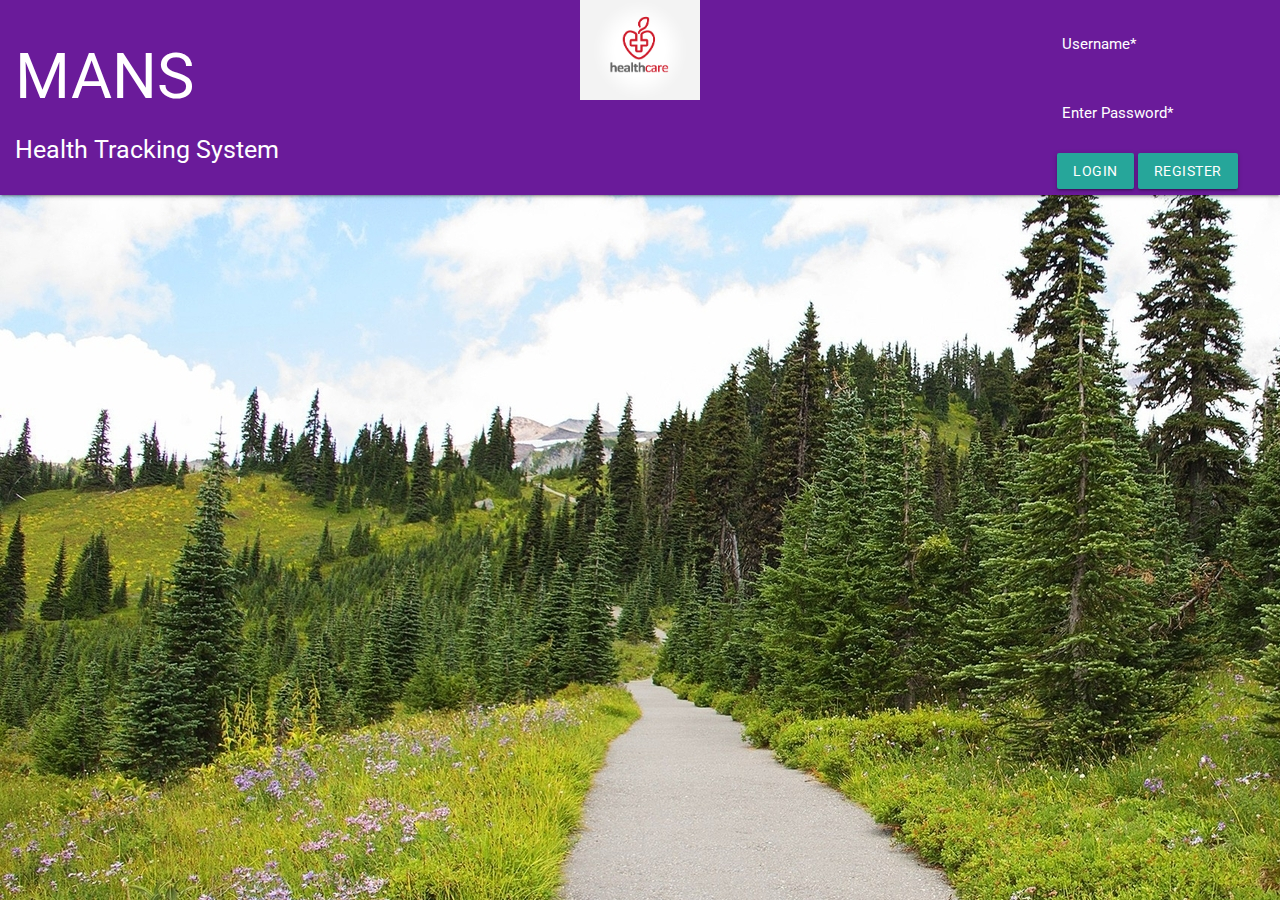
<file: Views/index.html>
<!DOCTYPE html>
<!--[if lt IE 7]>      <html class="no-js lt-ie9 lt-ie8 lt-ie7"> <![endif]-->
<!--[if IE 7]>         <html class="no-js lt-ie9 lt-ie8"> <![endif]-->
<!--[if IE 8]>         <html class="no-js lt-ie9"> <![endif]-->
<!--[if gt IE 8]><!--> 
    <html class="no-js"> <!--<![endif]-->
    <head>
        <meta charset="utf-8">
        <meta http-equiv="X-UA-Compatible" content="IE=edge">
        <title>Clinitian Management Portal</title>
        <meta name="description" content="">
        <meta name="viewport" content="width=device-width, initial-scale=1">
        <link rel="stylesheet" href="">

<!-- Google Fonts -->
<link href="https://fonts.googleapis.com/css?family=Roboto:400,700&subset=latin,cyrillic-ext" rel="stylesheet" type="text/css">
<link href="https://fonts.googleapis.com/icon?family=Material+Icons" rel="stylesheet" type="text/css">

<!-- Compiled and minified CSS -->
<link rel="stylesheet" href="https://cdnjs.cloudflare.com/ajax/libs/materialize/1.0.0/css/materialize.min.css">


</head>
    <body style="background-image: url('../assests/images/bg.jpg');"> 
        <!--[if lt IE 7]>
            <p class="browsehappy">You are using an <strong>outdated</strong> browser. Please <a href="#">upgrade your browser</a> to improve your experience.</p>
        <![endif]-->

        <nav style="height: 13em;">
            <div class="nav-wrapper purple darken-3">
                <!--Logo Credits: https://www.brandcrowd.com/logo-design/details/28933-->
                <a href="#!" class="brand-logo center">
                    <img src="../assests/images/logo.jpg" height="100em" width="120em">
                </a>
                <ul class="hide-on-med-and-down">
                    <li class="left">
                        <a href="index.html">
                            <h1>MANS</h1>
                            <h5>  Health Tracking System</h5>
                        </a>
                    </li>
                    <li class="right" style="margin-right: 1em;">
                        <form>                              
                            <div class="input-field inline">
                                <input id="last_name" type="text" class="validate">
                                <label for="last_name" style="color: white;">Username*</label>
                            </div>
                            <br />
                            <div class="input-field inline">
                                <input id="password" type="password" class="validate">
                                <label for="password" style="color: white;">Enter Password*</label>
                            </div>  
                            <div class="card-action">
                                <button class="btn waves-effect waves-light" type="submit" name="action">Login
                                    <i class="material-icons">send</i>
                                </button>
                                <!-- Modal Trigger -->
                                <button data-target="modal1" align="center" 
                                    class="btn modal-trigger waves-effect waves-light">Register</button>
                         </form>
                    </li> 
                </ul>
            </div>
        </nav>

        <!-- Modal Structure -->
        <div id="modal1" class="modal">
            <div class="modal-content">
                <h4>Register</h4>
                <form>
                    <div class="input-field inline">
                        <input id="username" type="text" class="validate">
                        <label for="Username">Enter Username*</label>
                        <span class="helper-text" data-error="wrong" data-success="right">Helper text</span>
                    </div>
                    <div class="input-field inline">
                        <input id="password" type="password" class="validate">
                        <label for="Password">Enter Password*</label>
                        <span class="helper-text" data-error="wrong" data-success="right">Helper text</span>
                    </div>
                    <div class="input-field inline">
                        <input id="password" type="password" class="validate">
                        <label for="Password">Confirm Password*</label>
                        <span class="helper-text" data-error="wrong" data-success="right">Helper text</span>
                    </div>
                    <p>
                        <label>
                            <input class="with-gap" name="group1" type="radio" checked />
                            <span>Doctor</span>
                        </label>
                    </p>
                    <p>
                        <label>
                            <input class="with-gap" name="group1" type="radio" />
                            <span>Nurse</span>
                        </label>
                    </p>
                    <button class="btn waves-effect waves-light" type="submit" name="action">Submit
                        <i class="material-icons right">send</i>
                    </button>
                        <button class="btn modal-close waves-effect waves-green" type="submit">
                            Reset <i class="material-icons bottom">cancel</i>
                        </button>
                </form>
            </div>
        </div>

        <!-- Jquery Core Js -->
        <script src="../assests/jquery/jquery.min.js"></script>

        <!--Custom JS-->
        <script src="../assests/js/custom.js"></script>

        <!-- Compiled and minified JavaScript -->
        <script src="https://cdnjs.cloudflare.com/ajax/libs/materialize/1.0.0/js/materialize.min.js"></script>

    </body>
</html>
</file>
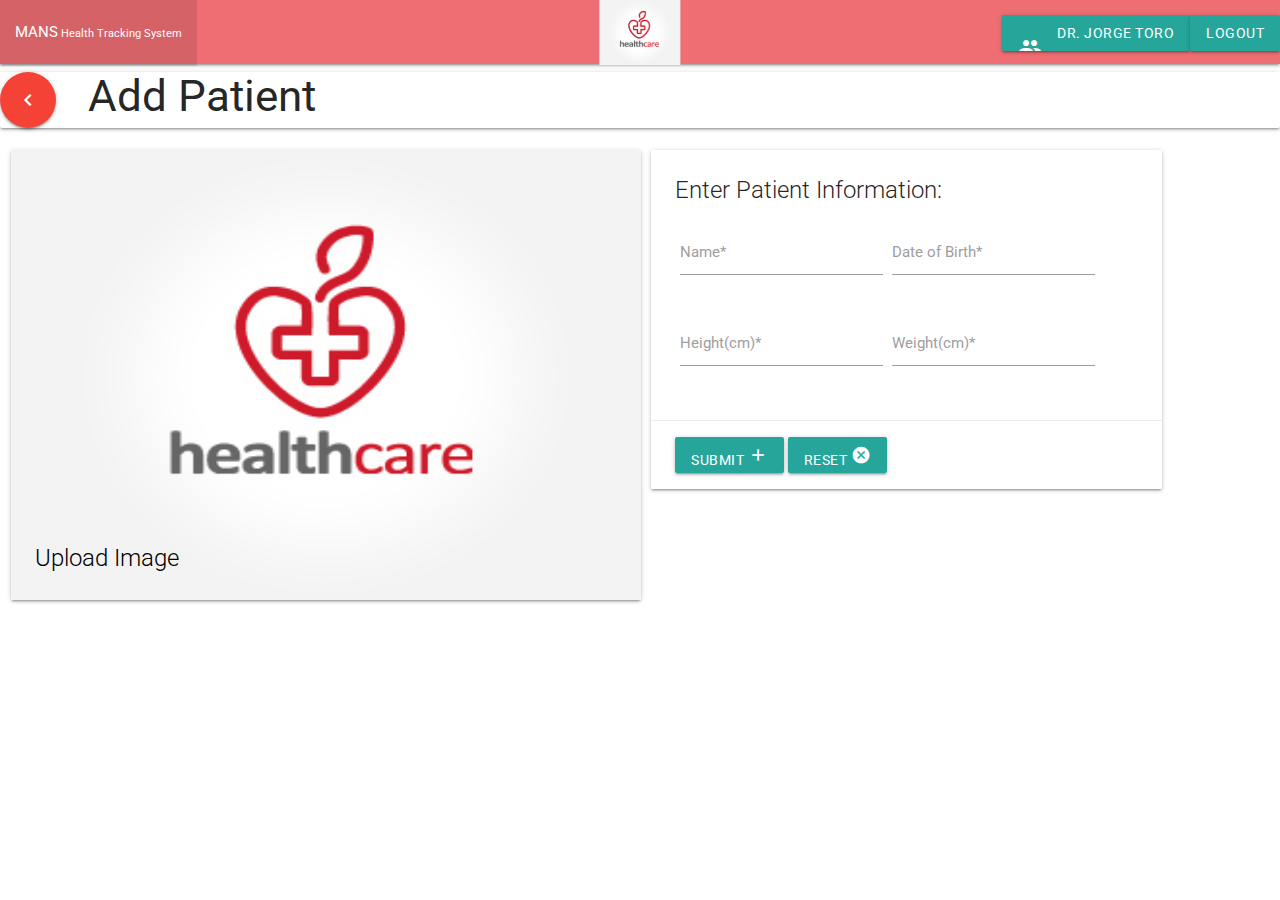
<file: Views/addpatient.html>
<!DOCTYPE html>
<!--[if lt IE 7]>      <html class="no-js lt-ie9 lt-ie8 lt-ie7"> <![endif]-->
<!--[if IE 7]>         <html class="no-js lt-ie9 lt-ie8"> <![endif]-->
<!--[if IE 8]>         <html class="no-js lt-ie9"> <![endif]-->
<!--[if gt IE 8]><!-->
<html class="no-js">
<!--<![endif]-->

<head>
    <meta charset="utf-8">
    <meta http-equiv="X-UA-Compatible" content="IE=edge">
    <title></title>
    <meta name="description" content="">
    <meta name="viewport" content="width=device-width, initial-scale=1">
    <link rel="stylesheet" href="">

    <!-- Google Fonts -->
    <link href="https://fonts.googleapis.com/css?family=Roboto:400,700&subset=latin,cyrillic-ext" rel="stylesheet" type="text/css">
    <link href="https://fonts.googleapis.com/icon?family=Material+Icons" rel="stylesheet" type="text/css">

    <!-- Compiled and minified CSS -->
    <link rel="stylesheet" href="https://cdnjs.cloudflare.com/ajax/libs/materialize/1.0.0/css/materialize.min.css">


</head>

<body>
    <!--[if lt IE 7]>
            <p class="browsehappy">You are using an <strong>outdated</strong> browser. Please <a href="#">upgrade your browser</a> to improve your experience.</p>
        <![endif]-->

    <nav>
        <div class="nav-wrapper">
            <!--Logo Credits: https://www.brandcrowd.com/logo-design/details/28933-->
            <a href="#!" class="brand-logo center"><img src="../assests/images/logo.jpg" height="65em"></a>
            <ul class="hide-on-med-and-down">
                <li class="left">
                    <a href="index.html">MANS<small> Health Tracking System</small></a>
                </li>
            </ul>
            <ul class="hide-on-med-and-down right">
                <li>
                    <button class="btn waves-effect waves-light" type="submit" name="logout">
                        Dr. Jorge Toro
                        <i class="material-icons left">group</i>
                    </button>
                </li>
                <li>
                    <button class="btn waves-effect waves-light" type="submit" name="logout">
                        Logout<i class="material-icons bottom">keyboard_tab</i>
                    </button>
                </li>
            </ul>
        </div>
    </nav>

    <div class="col s12 m7">
        <div class="card horizontal">
            <div class="card-stacked">
                <i class="material-icons">
                    <a class="btn-floating btn-large waves-effect waves-light red">
                        <i class="material-icons">chevron_left</i>
                    </a>
                </i>
                <h3 style="position: absolute;margin-left: 2em;margin-top: 0em;">Add Patient</h3>
            </div>
        </div>
    </div>

    <div class="row">
        <div class="col s12 m6">
            <div class="card" style="width: 42em; color: black;">
                <div class="card-image">
                    <img src="../assests/images/logo.jpg" style="height: 30em;">
                    <span class="card-title" style="color: black;">Upload Image</span>
                </div>
            </div>
        </div>

        <div class="col s4 m5">
            <div class="card darken-1">
                <div class="card-content">
                    <span class="card-title">Enter Patient Information:</span>
                    <form>
                        <div class="input-field inline">
                            <input id="name" type="text" class="validate">
                            <label for="name">Name*</label>
                        </div>
                        <div class="input-field inline">
                            <input type="text" class="datepicker">
                            <label for="dob" style="width: 13em;">Date of Birth*</label>
                        </div>
                        <div class="input-field inline">
                            <input id="height" type="number" class="validate">
                            <label for="height">Height(cm)*</label>
                        </div>
                        <div class="input-field inline">
                            <input id="weight" type="number" class="validate">
                            <label for="weight">Weight(cm)*</label>
                        </div>
                    </form>
                </div>
                <div class="card-action">
                    <button class="btn waves-effect waves-light" type="submit" name="add">
                        Submit <i class="material-icons bottom">add</i>
                    </button>
                    <button class="btn waves-effect waves-light" type="submit" name="reset">
                        Reset <i class="material-icons bottom">cancel</i>
                    </button>
                </div>
            </div>
        </div>

    </div>





    <!-- Jquery Core Js -->
    <script src="../assests/jquery/jquery.min.js"></script>

    <!-- Compiled and minified JavaScript -->
    <script src="https://cdnjs.cloudflare.com/ajax/libs/materialize/1.0.0/js/materialize.min.js"></script>

    <!--Custom JS-->
    <script src="../assests/js/custom.js"></script>

</body>

</html>
</file>
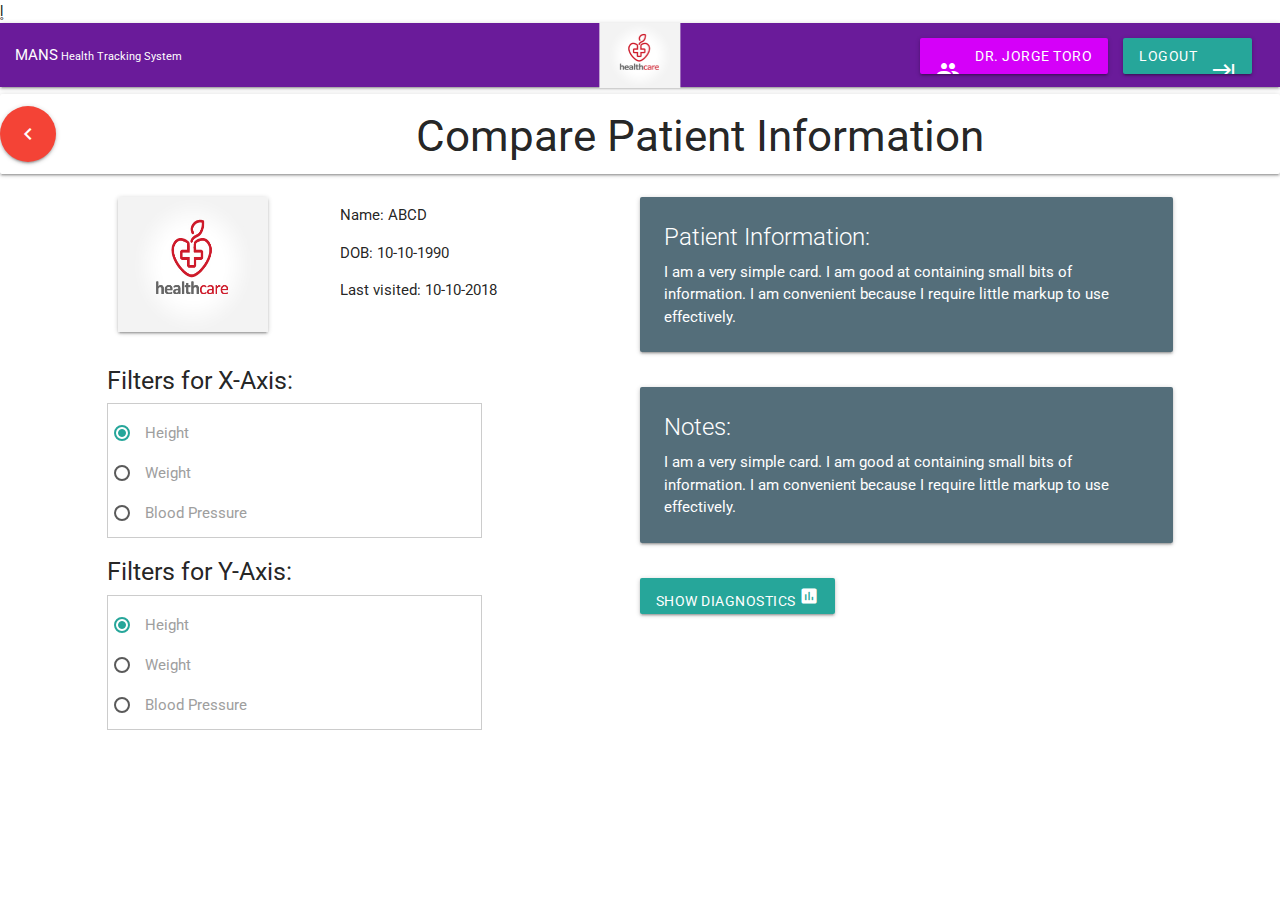
<file: Views/comparision.html>
<!DOCTYPE html>
<!--[if lt IE 7]>      <html class="no-js lt-ie9 lt-ie8 lt-ie7"> <![endif]-->
<!--[if IE 7]>         <html class="no-js lt-ie9 lt-ie8"> <![endif]-->
<!--[if IE 8]>         <html class="no-js lt-ie9"> <![endif]-->
<!--[if gt IE 8]><!-->
<html class="no-js">
<!--<![endif]-->

<head>
    <meta charset="utf-8">
    <meta http-equiv="X-UA-Compatible" content="IE=edge">
    <title></title>
    <meta name="description" content="">
    <meta name="viewport" content="width=device-width, initial-scale=1">
    <link rel="stylesheet" href="">

    <!-- Google Fonts -->
    <link href="https://fonts.googleapis.com/css?family=Roboto:400,700&subset=latin,cyrillic-ext" rel="stylesheet" type="text/css">
    <link href="https://fonts.googleapis.com/icon?family=Material+Icons" rel="stylesheet" type="text/css">

    <!-- Compiled and minified CSS -->
    <link rel="stylesheet" href="https://cdnjs.cloudflare.com/ajax/libs/materialize/1.0.0/css/materialize.min.css">

    <!--Custom CSS-->
l̥    <link rel="stylesheet" href="../assests/css/customstyle.css">

</head>

<body>
    <!--[if lt IE 7]>
            <p class="browsehappy">You are using an <strong>outdated</strong> browser. Please <a href="#">upgrade your browser</a> to improve your experience.</p>
        <![endif]-->

    <nav>
        <div class="nav-wrapper purple darken-3">
            <!--Logo Credits: https://www.brandcrowd.com/logo-design/details/28933-->
            <a href="#!" class="brand-logo center"><img src="../assests/images/logo.jpg" height="65em"></a>
            <ul class="hide-on-med-and-down">
                <li class="left">
                    <a href="index.html">MANS<small> Health Tracking System</small></a>
                </li>
            </ul>
            <ul class="hide-on-med-and-down right">
                <li style="margin-right:1em;">
                    <button class="btn waves-effect waves-light purple accent-3" type="submit" name="logout">
                        <i class="material-icons left">group</i> Dr. Jorge Toro
                    </button>
                </li>
                <li>
                    <button class="btn waves-effect waves-light" type="submit" name="logout" style="margin-right: 2em;">
                        Logout <i class="material-icons right">keyboard_tab</i>
                    </button>
                </li>
            </ul>
        </div>
    </nav>

    <div class="col s16 m12">
        <div class="card horizontal">
            <div class="card-stacked">
                <i class="material-icons" style="padding-top:0.5em;padding-bottom:0.5em;">
                    <a href="home.html" class="btn-floating btn-large waves-effect waves-light red">
                        <i class="material-icons">chevron_left</i>
                    </a>
                </i>
                <h3 style="position: absolute;margin-left: 9.5em;margin-top: 0em; padding-top: 0.4em;">
                    Compare Patient Information
                </h3>
            </div>
        </div>
    </div>

    <div class="row">
        <div class="col s1 m1"></div>
        <div class="col s8 m5">
            <div class="row">
                <div class="col s1 m5">
                    <div class="card" style="width: 10em;">
                        <div class="card-image">
                            <img src="../assests/images/logo.jpg" style="height: 9em;">
                        </div>
                    </div>
                </div>
                <div class="col s2 m7">
                    <p>
                        Name: ABCD
                    </p>
                    <p>
                        DOB: 10-10-1990
                    </p>
                    <p>
                        Last visited: 10-10-2018
                    </p>
                </div>
            </div>
        
            <div class="row">
                <h5>Filters for X-Axis:</h5>
                <div id="xFilterScroll">
                    <p>
                        <label>
                            <input class="with-gap" name="group1" type="radio" checked />
                            <span>Height</span>
                        </label>
                    </p>
                    <p>
                        <label>
                            <input class="with-gap" name="group1" type="radio" />
                            <span>Weight</span>
                        </label>
                    </p>
                    <p>
                        <label>
                            <input class="with-gap" name="group1" type="radio" />
                            <span>Blood Pressure</span>
                        </label>
                    </p>
                    <p>
                        <label>
                            <input class="with-gap" name="group1" type="radio" />
                            <span>Blood Pressure</span>
                        </label>
                    </p>
                </div>
            </div>
            <div class="row">
                <h5>Filters for Y-Axis:</h5>
                <div id="yFilterScroll">
                    <p>
                        <label>
                            <input class="with-gap" name="group2" type="radio" checked />
                            <span>Height</span>
                        </label>
                    </p>
                    <p>
                        <label>
                            <input class="with-gap" name="group2" type="radio" />
                            <span>Weight</span>
                        </label>
                    </p>
                    <p>
                        <label>
                            <input class="with-gap" name="group1" type="radio" />
                            <span>Blood Pressure</span>
                        </label>
                    </p>
                    <p>
                        <label>
                            <input class="with-gap" name="group1" type="radio" />
                            <span>Blood Pressure</span>
                        </label>
                    </p>
                </div>
            </div>
        </div>
    
        <div class="col s6 m5">
            <div class="row">
                <div class="card blue-grey darken-1">
                    <div class="card-content white-text">
                        <span class="card-title">Patient Information:</span>
                        <p>I am a very simple card. I am good at containing small bits of information.
                            I am convenient because I require little markup to use effectively.</p>
                    </div>
                </div>
            </div>
            <div class="row">
                <div class="card blue-grey darken-1">
                    <div class="card-content white-text">
                        <span class="card-title">Notes:</span>
                        <p>I am a very simple card. I am good at containing small bits of information.
                            I am convenient because I require little markup to use effectively.</p>
                    </div>
                </div>
            </div>
            <div class="row">
                <button class="btn waves-effect waves-light" type="submit" name="diagnostics">
                    Show Diagnostics <i class="material-icons bottom">insert_chart</i>
                </button>
            </div>
        </div>
        <div class="col s1 m1"></div>
    </div>
            
    

    <!-- Jquery Core Js -->
    <script src="../assests/jquery/jquery.min.js"></script>

    <!--Custom JS-->
    <script src="../assests/js/custom.js"></script>

    <!-- Compiled and minified JavaScript -->
    <script src="https://cdnjs.cloudflare.com/ajax/libs/materialize/1.0.0/js/materialize.min.js"></script>

</body>

</html>
</file>
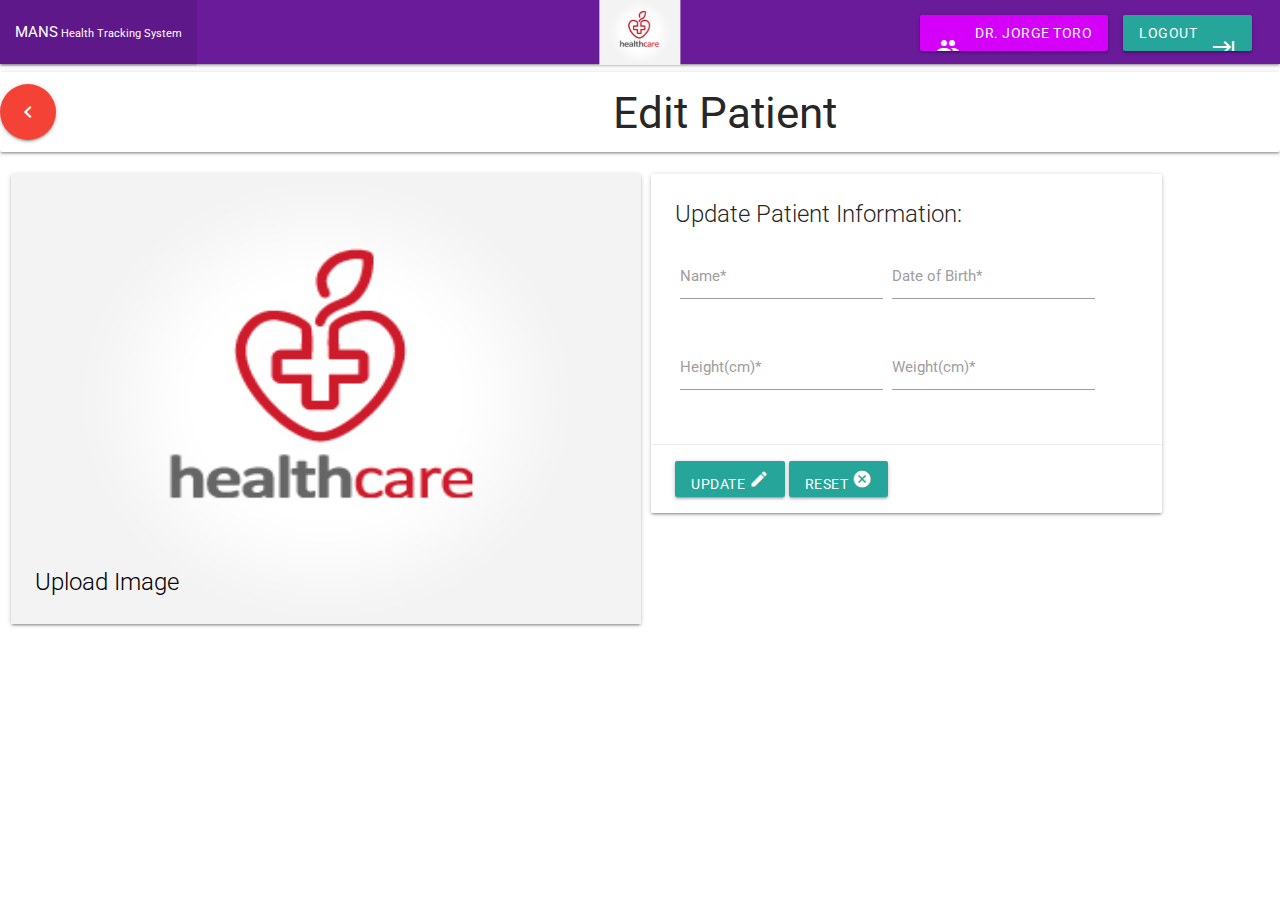
<file: Views/editpatient.html>
<!DOCTYPE html>
<!--[if lt IE 7]>      <html class="no-js lt-ie9 lt-ie8 lt-ie7"> <![endif]-->
<!--[if IE 7]>         <html class="no-js lt-ie9 lt-ie8"> <![endif]-->
<!--[if IE 8]>         <html class="no-js lt-ie9"> <![endif]-->
<!--[if gt IE 8]><!-->
<html class="no-js">
<!--<![endif]-->

<head>
    <meta charset="utf-8">
    <meta http-equiv="X-UA-Compatible" content="IE=edge">
    <title></title>
    <meta name="description" content="">
    <meta name="viewport" content="width=device-width, initial-scale=1">
    <link rel="stylesheet" href="">

    <!-- Google Fonts -->
    <link href="https://fonts.googleapis.com/css?family=Roboto:400,700&subset=latin,cyrillic-ext" rel="stylesheet" type="text/css">
    <link href="https://fonts.googleapis.com/icon?family=Material+Icons" rel="stylesheet" type="text/css">

    <!-- Compiled and minified CSS -->
    <link rel="stylesheet" href="https://cdnjs.cloudflare.com/ajax/libs/materialize/1.0.0/css/materialize.min.css">


</head>

<body>
    <!--[if lt IE 7]>
            <p class="browsehappy">You are using an <strong>outdated</strong> browser. Please <a href="#">upgrade your browser</a> to improve your experience.</p>
        <![endif]-->

    <nav>
        <div class="nav-wrapper purple darken-3">
            <!--Logo Credits: https://www.brandcrowd.com/logo-design/details/28933-->
            <a href="#!" class="brand-logo center"><img src="../assests/images/logo.jpg" height="65em"></a>
            <ul class="hide-on-med-and-down">
                <li class="left">
                    <a href="index.html">MANS<small> Health Tracking System</small></a>
                </li>
            </ul>
            <ul class="hide-on-med-and-down right">
                <li style="margin-right:1em;">
                    <button class="btn waves-effect waves-light purple accent-3" type="submit" name="logout">
                        <i class="material-icons left">group</i> Dr. Jorge Toro
                    </button>
                </li>
                <li>
                    <button class="btn waves-effect waves-light" type="submit" name="logout" style="margin-right: 2em;">
                        Logout <i class="material-icons right">keyboard_tab</i>
                    </button>
                </li>
            </ul>
        </div>
    </nav>

    <div class="col s12 m7">
        <div class="card horizontal">
            <div class="card-stacked">
                <i class="material-icons" style="padding-top:0.5em;padding-bottom:0.5em;">
                    <a href="home.html" class="btn-floating btn-large waves-effect waves-light red">
                        <i class="material-icons">chevron_left</i>
                    </a>
                </i>
                <h3 style="position: absolute;margin-left: 14em;margin-top: 0em; padding-top: 0.4em;">Edit Patient</h3>
            </div>
        </div>
    </div>

    <div class="row">
        <div class="col s12 m6">
            <div class="card" style="width: 42em; color: black;">
                <div class="card-image">
                    <img src="../assests/images/logo.jpg" style="height: 30em;">
                    <span class="card-title" style="color: black;">Upload Image</span>
                </div>
            </div>
        </div>

        <div class="col s4 m5">
            <div class="card darken-1">
                <div class="card-content">
                    <span class="card-title">Update Patient Information:</span>
                    <form>
                        <div class="input-field inline">
                            <input id="name" type="text" class="validate">
                            <label for="name">Name*</label>
                        </div>
                        <div class="input-field inline">
                            <input type="text" class="datepicker">
                            <label for="dob" style="width: 13em;">Date of Birth*</label>
                        </div>
                        <div class="input-field inline">
                            <input id="height" type="number" class="validate">
                            <label for="height">Height(cm)*</label>
                        </div>
                        <div class="input-field inline">
                            <input id="weight" type="number" class="validate">
                            <label for="weight">Weight(cm)*</label>
                        </div>
                    </form>
                </div>
                <div class="card-action">
                    <button class="btn waves-effect waves-light" type="submit" name="add">
                        Update <i class="material-icons bottom">edit</i>
                    </button>
                    <button class="btn waves-effect waves-light" type="submit" name="reset">
                        Reset <i class="material-icons bottom">cancel</i>
                    </button>
                </div>
            </div>
        </div>

    </div>





    <!-- Jquery Core Js -->
    <script src="../assests/jquery/jquery.min.js"></script>

    <!-- Compiled and minified JavaScript -->
    <script src="https://cdnjs.cloudflare.com/ajax/libs/materialize/1.0.0/js/materialize.min.js"></script>

    <!--Custom JS-->
    <script src="../assests/js/custom.js"></script>

</body>

</html>
</file>
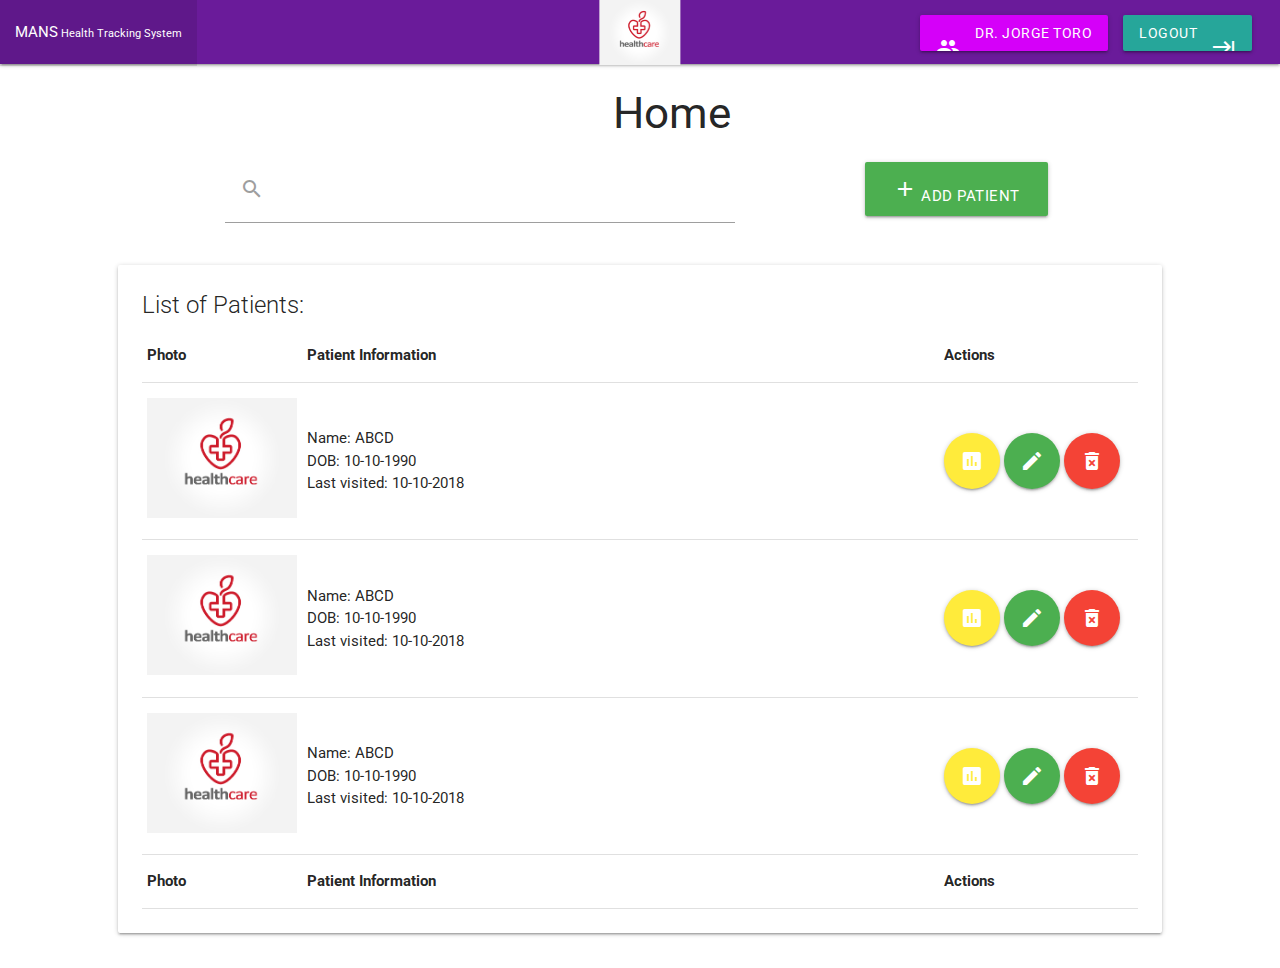
<file: Views/home.html>
<!DOCTYPE html>
<!--[if lt IE 7]>      <html class="no-js lt-ie9 lt-ie8 lt-ie7"> <![endif]-->
<!--[if IE 7]>         <html class="no-js lt-ie9 lt-ie8"> <![endif]-->
<!--[if IE 8]>         <html class="no-js lt-ie9"> <![endif]-->
<!--[if gt IE 8]><!--> <html class="no-js"> <!--<![endif]-->
    <head>
        <meta charset="utf-8">
        <meta http-equiv="X-UA-Compatible" content="IE=edge">
        <title></title>
        <meta name="description" content="">
        <meta name="viewport" content="width=device-width, initial-scale=1">
        <link rel="stylesheet" href="">

        <!-- Google Fonts -->
        <link href="https://fonts.googleapis.com/css?family=Roboto:400,700&subset=latin,cyrillic-ext" rel="stylesheet" type="text/css">
        <link href="https://fonts.googleapis.com/icon?family=Material+Icons" rel="stylesheet" type="text/css">

        <!-- Compiled and minified CSS -->
        <link rel="stylesheet" href="https://cdnjs.cloudflare.com/ajax/libs/materialize/1.0.0/css/materialize.min.css">

        <!--Data Table-->
        <link rel="stylesheet" type="text/css" href="https://cdn.datatables.net/1.10.19/css/jquery.dataTables.css">

    </head>
    <body>
        <!--[if lt IE 7]>
            <p class="browsehappy">You are using an <strong>outdated</strong> browser. Please <a href="#">upgrade your browser</a> to improve your experience.</p>
        <![endif]-->
        
        <nav>
            <div class="nav-wrapper purple darken-3">
                <!--Logo Credits: https://www.brandcrowd.com/logo-design/details/28933-->
                <a href="#!" class="brand-logo center"><img src="../assests/images/logo.jpg" height="65em"></a>
                <ul class="hide-on-med-and-down">
                    <li class="left">
                        <a href="index.html">MANS<small> Health Tracking System</small></a>
                    </li>
                </ul>
                <ul class="hide-on-med-and-down right">
                    <li style="margin-right:1em;">
                            <button class="btn waves-effect waves-light purple accent-3" type="submit" name="logout">
                            <i class="material-icons left">group</i> Dr. Jorge Toro
                        </button>
                    </li>
                    <li>
                        <button class="btn waves-effect waves-light" type="submit" name="logout" style="margin-right: 2em;">
                        Logout <i class="material-icons right">keyboard_tab</i>
                        </button>
                    </li>
                </ul>
            </div>
        </nav>

        <div class="card horizontal">
            <div class="card-stacked">
                    <h3 style="position:absolute; margin-left: 14em; margin-top: 0em; 
                    margin-bottom:4em;padding-top: 0.4em;">Home</h3>
            </div>
        </div>

        <div class="row">
            <div class="col s4 m2"></div>
                <div class="col s8 m5" style="margin-top: 5em;">
                <div class="input-field">
                    <input id="search" type="search">
                    <label class="label-icon" for="search"><i class="material-icons">search</i></label>
                    <i class="material-icons">close</i>
                </div>
            </div>
            <div class="col s2 m1"></div>
                <div class="col s4 m2" style="margin-top: 5em;">
                <a href="addpatient.html" class="btn btn-large waves-effect waves-light green">
                    <i class="material-icons">add</i> Add Patient
                </a>
            </div>
            <div class="col s4 m2"></div>
        </div>

        <div class="row">
            <div class="col s2 m1"></div>
            <div class="col s12 m10">
                <div class="card">
                    <div class="card-content ">
                        <span class="card-title">List of Patients:</span>
                        <!--Data Table-->
                        <table id="patients" class="display" style="width:100%">
                            <thead>
                                <tr>
                                <th>Photo</th>
                                <th>Patient Information</th>
                                <th>Actions</th>
                                </tr>
                            </thead>
                            <tbody>
                                <tr>
                                    <td style="width:15%;"><img src="../assests/images/logo.jpg" style="height: 8em;"></td>
                                    <td>
                                        <p>
                                            Name: ABCD
                                        </p>
                                        <p>
                                            DOB: 10-10-1990
                                        </p>
                                        <p>
                                            Last visited: 10-10-2018
                                        </p>
                                    </td>
                                    <td style="width: 20%;">
                                        <button class="btn-floating btn-large waves-effect waves-light yellow">
                                            <i class="material-icons">insert_chart</i>
                                        </button>
                                        <button class="btn-floating btn-large waves-effect waves-light green">
                                            <i class="material-icons">edit</i>
                                        </button>
                                        <button class="btn-floating btn-large waves-effect waves-light red">
                                            <i class="material-icons">delete_forever</i>
                                        </button>
                                    </td>
                                </tr>
                                <tr>
                                    <td style="width:15%;"><img src="../assests/images/logo.jpg" style="height: 8em;"></td>
                                    <td>
                                        <p>
                                            Name: ABCD
                                        </p>
                                        <p>
                                            DOB: 10-10-1990
                                        </p>
                                        <p>
                                            Last visited: 10-10-2018
                                        </p>
                                    </td>
                                    <td style="width: 20%;">
                                        <button class="btn-floating btn-large waves-effect waves-light yellow">
                                            <i class="material-icons">insert_chart</i>
                                        </button>
                                        <button class="btn-floating btn-large waves-effect waves-light green">
                                            <i class="material-icons">edit</i>
                                        </button>
                                        <button class="btn-floating btn-large waves-effect waves-light red">
                                            <i class="material-icons">delete_forever</i>
                                        </button>   
                                    </td>
                                </tr>
                                <tr>
                                    <td style="width:15%;"><img src="../assests/images/logo.jpg" style="height: 8em;"></td>
                                    <td>
                                        <p>
                                            Name: ABCD
                                        </p>
                                        <p>
                                            DOB: 10-10-1990
                                        </p>
                                        <p>
                                            Last visited: 10-10-2018
                                        </p>
                                    </td>
                                    <td style="width: 20%;">
                                        <button class="btn-floating btn-large waves-effect waves-light yellow">
                                            <i class="material-icons">insert_chart</i>
                                        </button>
                                        <button class="btn-floating btn-large waves-effect waves-light green">
                                            <i class="material-icons">edit</i>
                                        </button>
                                        <button class="btn-floating btn-large waves-effect waves-light red">
                                            <i class="material-icons">delete_forever</i>
                                        </button>
                                    </td>
                                </tr>
                            </tbody>
                            <tfoot>
                                <tr>
                                    <th>Photo</th>
                                    <th>Patient Information</th>
                                    <th>Actions</th>
                                </tr>
                            </tfoot>
                        </table>
                    </div>
                </div>
            </div>
            <div class="col s4 m1"></div>
        </div>



        <!-- Jquery Core Js -->
        <script src="../assests/jquery/jquery.min.js"></script>

        <!--Custom JS-->
        <script src="../assests/js/custom.js"></script>

        <!-- Compiled and minified JavaScript -->
        <script src="https://cdnjs.cloudflare.com/ajax/libs/materialize/1.0.0/js/materialize.min.js"></script>

        <!--Data Table-->
        <script type="text/javascript" charset="utf8" src="https://cdn.datatables.net/1.10.19/js/jquery.dataTables.js"></script>

    </body>
</html>
</file>
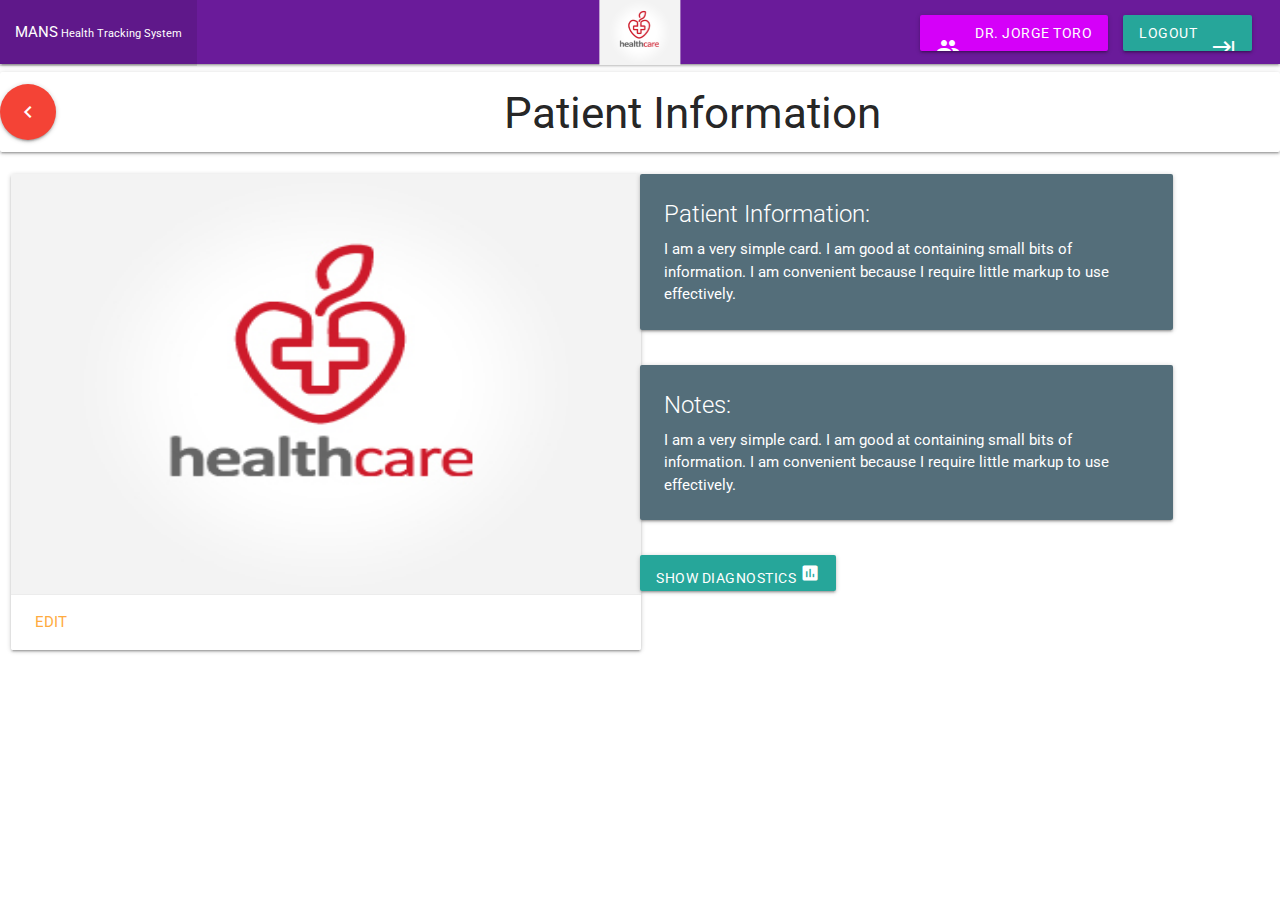
<file: Views/patientinfo.html>
<!DOCTYPE html>
<!--[if lt IE 7]>      <html class="no-js lt-ie9 lt-ie8 lt-ie7"> <![endif]-->
<!--[if IE 7]>         <html class="no-js lt-ie9 lt-ie8"> <![endif]-->
<!--[if IE 8]>         <html class="no-js lt-ie9"> <![endif]-->
<!--[if gt IE 8]><!-->
<html class="no-js">
<!--<![endif]-->

<head>
    <meta charset="utf-8">
    <meta http-equiv="X-UA-Compatible" content="IE=edge">
    <title></title>
    <meta name="description" content="">
    <meta name="viewport" content="width=device-width, initial-scale=1">
    <link rel="stylesheet" href="">

    <!-- Google Fonts -->
    <link href="https://fonts.googleapis.com/css?family=Roboto:400,700&subset=latin,cyrillic-ext" rel="stylesheet" type="text/css">
    <link href="https://fonts.googleapis.com/icon?family=Material+Icons" rel="stylesheet" type="text/css">

    <!-- Compiled and minified CSS -->
    <link rel="stylesheet" href="https://cdnjs.cloudflare.com/ajax/libs/materialize/1.0.0/css/materialize.min.css">


</head>

<body>
    <!--[if lt IE 7]>
            <p class="browsehappy">You are using an <strong>outdated</strong> browser. Please <a href="#">upgrade your browser</a> to improve your experience.</p>
        <![endif]-->

    <nav>
        <div class="nav-wrapper purple darken-3">
            <!--Logo Credits: https://www.brandcrowd.com/logo-design/details/28933-->
            <a href="#!" class="brand-logo center"><img src="../assests/images/logo.jpg" height="65em"></a>
            <ul class="hide-on-med-and-down">
                <li class="left">
                    <a href="index.html">MANS<small> Health Tracking System</small></a>
                </li>
            </ul>
            <ul class="hide-on-med-and-down right">
                <li style="margin-right:1em;">
                    <button class="btn waves-effect waves-light purple accent-3" type="submit" name="logout">
                        <i class="material-icons left">group</i> Dr. Jorge Toro
                    </button>
                </li>
                <li>
                    <button class="btn waves-effect waves-light" type="submit" name="logout" style="margin-right: 2em;">
                        Logout <i class="material-icons right">keyboard_tab</i>
                    </button>
                </li>
            </ul>
        </div>
    </nav>

    <div class="col s12 m7">
        <div class="card horizontal">
            <div class="card-stacked">
                <i class="material-icons" style="padding-top:0.5em;padding-bottom:0.5em;">
                    <a href="home.html" class="btn-floating btn-large waves-effect waves-light red">
                        <i class="material-icons">chevron_left</i>
                    </a>
                </i>
                <h3 style="position: absolute;margin-left: 11.5em;margin-top: 0em; padding-top: 0.4em;">Patient Information</h3>
            </div>
        </div>
    </div>

    <div class="row">
        <div class="col s12 m6">
            <div class="card" style="width: 42em;">
                <div class="card-image">
                    <img src="../assests/images/logo.jpg" style="height: 28em;">
                </div>
                <div class="card-action">
                    <a href="#">Edit</a>
                </div>
            </div>
        </div>
        
        <div class="col s4 m5">
            <div class="row">
                <div class="card blue-grey darken-1">
                    <div class="card-content white-text">
                        <span class="card-title">Patient Information:</span>
                        <p>I am a very simple card. I am good at containing small bits of information.
                            I am convenient because I require little markup to use effectively.</p>
                    </div>
                </div>
            </div>
            <div class="row">
                <div class="card blue-grey darken-1">
                    <div class="card-content white-text">
                        <span class="card-title">Notes:</span>
                        <p>I am a very simple card. I am good at containing small bits of information.
                            I am convenient because I require little markup to use effectively.</p>
                    </div>
                </div>
            </div>
            <div class="row">
                <button class="btn waves-effect waves-light" type="submit" name="diagnostics">
                    Show Diagnostics <i class="material-icons bottom">insert_chart</i>
                </button>
            </div>
        </div>
    </div>





    <!-- Jquery Core Js -->
    <script src="../assests/jquery/jquery.min.js"></script>

    <!--Custom JS-->
    <script src="../assests/js/custom.js"></script>

    <!-- Compiled and minified JavaScript -->
    <script src="https://cdnjs.cloudflare.com/ajax/libs/materialize/1.0.0/js/materialize.min.js"></script>

</body>

</html>
</file>
<file: assests/css/customstyle.css>
#xFilterScroll, #yFilterScroll{
    padding: 2px;
    overflow: auto;
    width: 25em;
    height: 9em; 
    border:1px solid #ccc;
}
</file>
